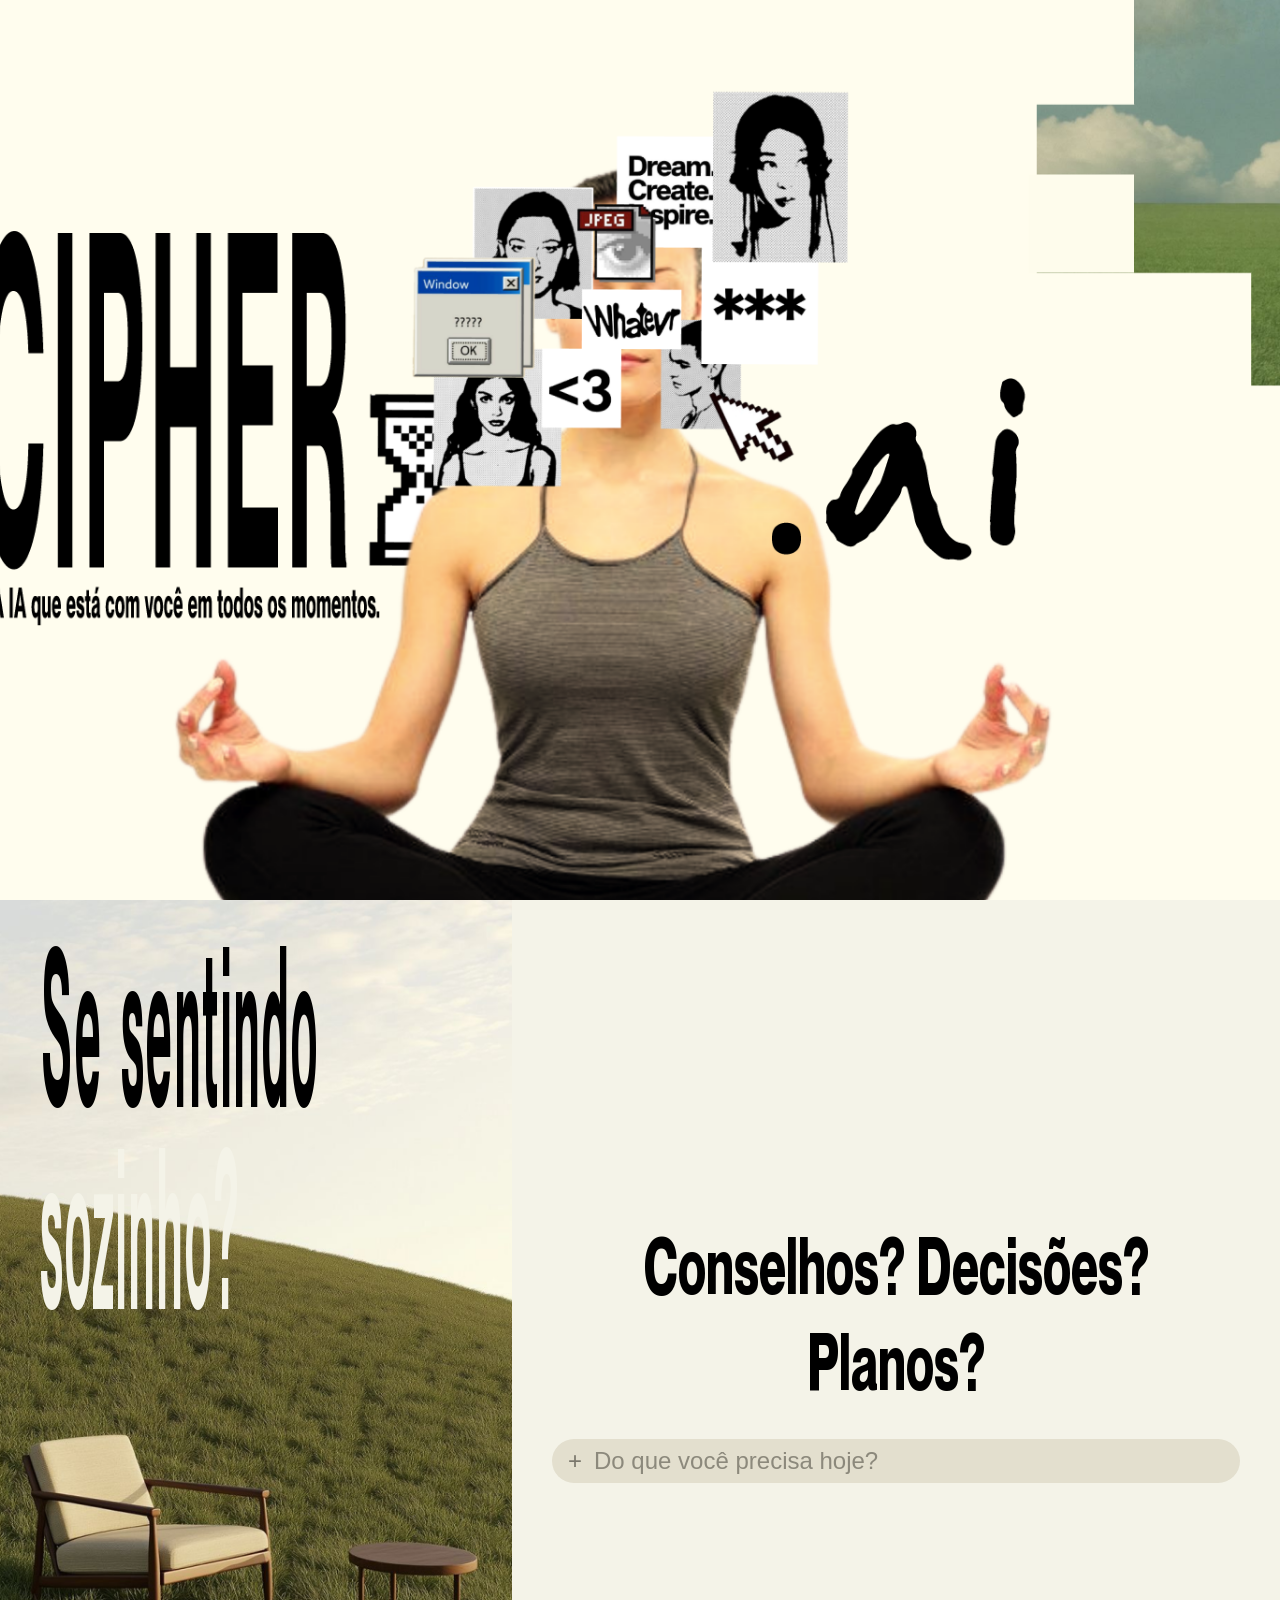
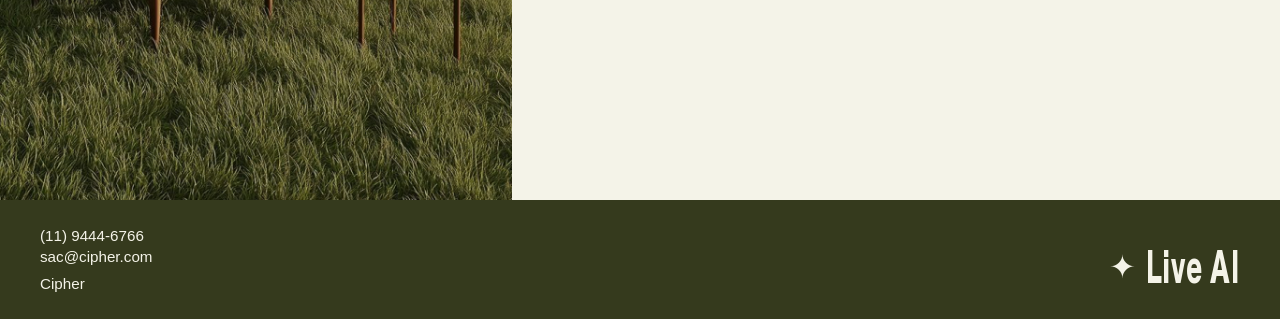
<file: src/index.html>
<!DOCTYPE html>
<html lang="pt-BR">
<head>
    <meta charset="UTF-8">
    <meta name="viewport" content="width=device-width, initial-scale=1.0">
    <link rel="stylesheet" href="https://cdnjs.cloudflare.com/ajax/libs/font-awesome/6.5.1/css/all.min.css">
    <title>Cipher.ai</title>
    <link rel="stylesheet" href="css/style.css">
</head>
<body>

    <section class="hero-section">
        <div class="hero-container">
            <img src="assets/img/hero.png" alt="Cipher AI - A IA que está com você em todos os momentos" class="hero-img">
        </div>
    </section>

    <section class="content-section">
        <div class="card-left">
            <img src="assets/img/alone.png" alt="Se sentindo sozinho?" class="bg-card-img">
            <div class="card-left">
                <h2 class="overlay-title">Se sentindo<br><span class="sozinho">sozinho?</span></h2>
            </div>
        </div>

        <div class="card-right">
            <h2 class="section-title">Conselhos? Decisões? Planos?</h2>
            
            <form id="promptForm" class="input-box">
                <button type="button" class="btn-plus">+</button>
                <input 
                    type="text" 
                    id="promptInput" 
                    placeholder="Do que você precisa hoje?" 
                    class="prompt-input"
                    autocomplete="off"
                >
                <button type="submit" style="display: none;"></button>
            </form>
        </div>
    </section>

    <footer class="footer">
        <div class="footer-left">
            <p class="phone">(11) 9444-6766</p>
            <p class="email">sac@cipher.com</p>
            <p class="brand"><a href="cipher-card.html" class="footer-cipher" data-target="cipher-card.html">Cipher</a></p>
        </div>
        <div class="footer-right">
            <span class="sparkle">✦</span>
            <span class="live-text">Live AI</span>
        </div>
    </footer>

    <script src="js/script.js"></script>
</body>
</html>
</file>
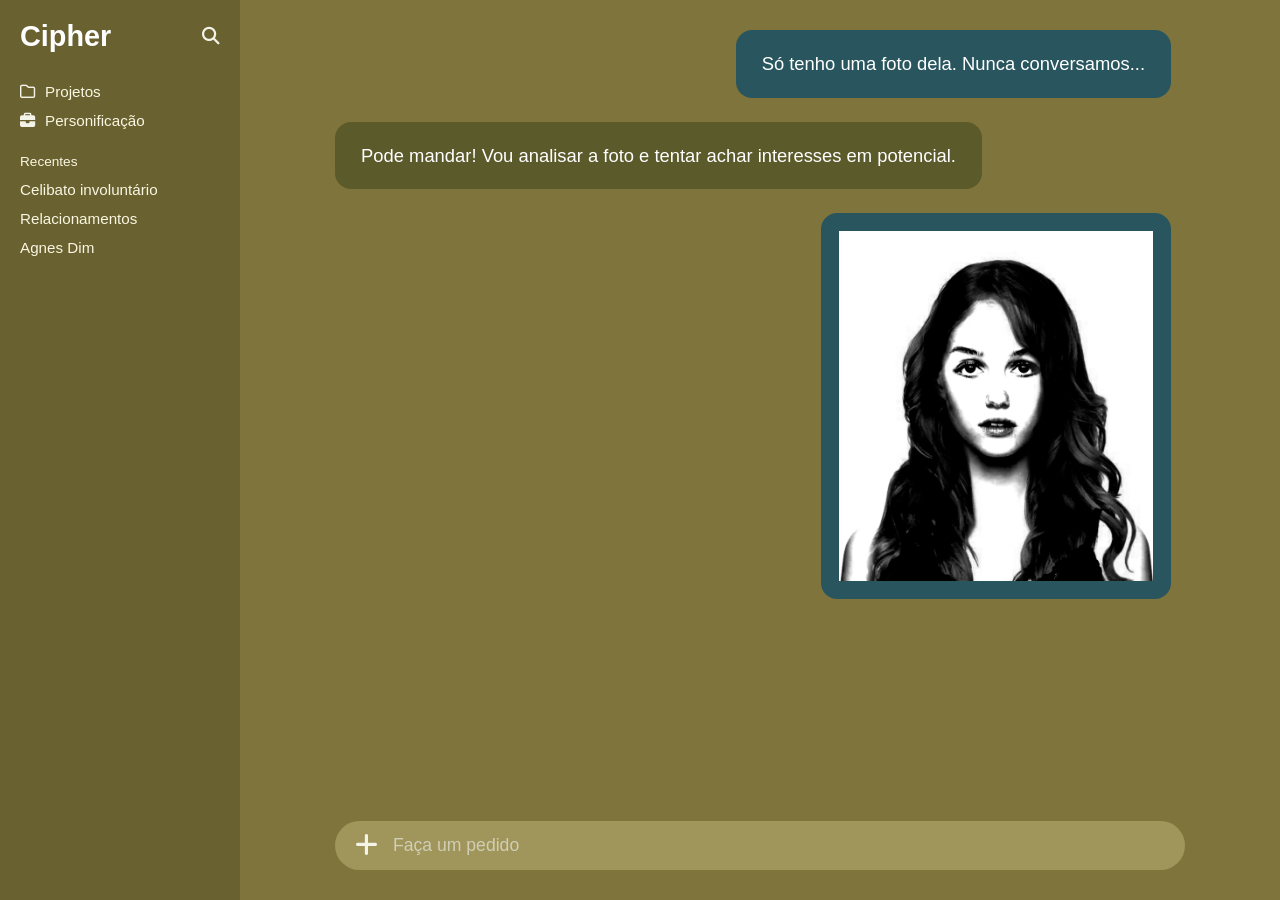
<file: src/chat-agnes.html>
<!DOCTYPE html>
<html lang="pt">
<head>
    <meta charset="UTF-8">
    <meta name="viewport" content="width=device-width, initial-scale=1.0">
    <title>Cipher - Agnes Dim</title>
    <link rel="stylesheet" href="https://cdnjs.cloudflare.com/ajax/libs/font-awesome/6.5.1/css/all.min.css">
    <link rel="stylesheet" href="css/style.css">
</head>
<body>

    <div class="app-layout" id="app-layout">
        <aside class="sidebar">
            <div class="sidebar-header">
                <h2 class="app-brand"><a href="index.html">Cipher</a></h2>
                <div class="header-icons">
                    <button class="icon-btn" aria-label="Pesquisar">
                        <i class="fa-solid fa-magnifying-glass" style="color: #f4f3e8;"></i>
                    </button>
                </div>
            </div>

            <nav class="sidebar-nav">
                <ul>
                    <li>
                        <a href="#">
                            <i class="fa-regular fa-folder" style="color: #f4f3e8;"></i> Projetos
                        </a>
                    </li>
                    <li>
                        <a href="#">
                            <i class="fa-solid fa-briefcase" style="color: #f4f3e8;"></i> Personificação
                        </a>
                    </li>
                </ul>

                <div class="recents-section">
                    <span class="recents-title">Recentes</span>
                    <ul>
                        <li><a href="chat-incel.html" class="link-celibato">Celibato involuntário</a></li>
                        <li><a href="chat-relacionamentos.html" class="link-relacionamentos">Relacionamentos</a></li>
                        <li><a href="chat-agnes.html" class="link-agnes active-chat">Agnes Dim</a></li>
                    </ul>
                </div>
            </nav>
        </aside>

        <main class="main-content chat-page-content">
            <div class="chat-history">
                <div class="msg-bubble msg-user">
                    <p>Só tenho uma foto dela. Nunca conversamos...</p>
                </div>

                <div class="msg-bubble msg-ai">
                    <p>Pode mandar! Vou analisar a foto e tentar achar interesses em potencial.</p>
                </div>

                <div class="msg-bubble msg-user msg-image-bubble">
                    <img src="assets/img/agnes.png" alt="Foto de Agnes Dim" class="agnes-photo" data-target="agnes-perfil.html">
                </div>
            </div>

            <div class="input-box">
                <button class="btn-plus">
                    <i class="fa-solid fa-plus" style="color: #f4f3e8;"></i>
                </button>
                <input type="text" class="prompt-input" placeholder="Faça um pedido">
            </div>
        </main>
    </div>

    <script src="js/script.js"></script>
</body>
</html>
</file>
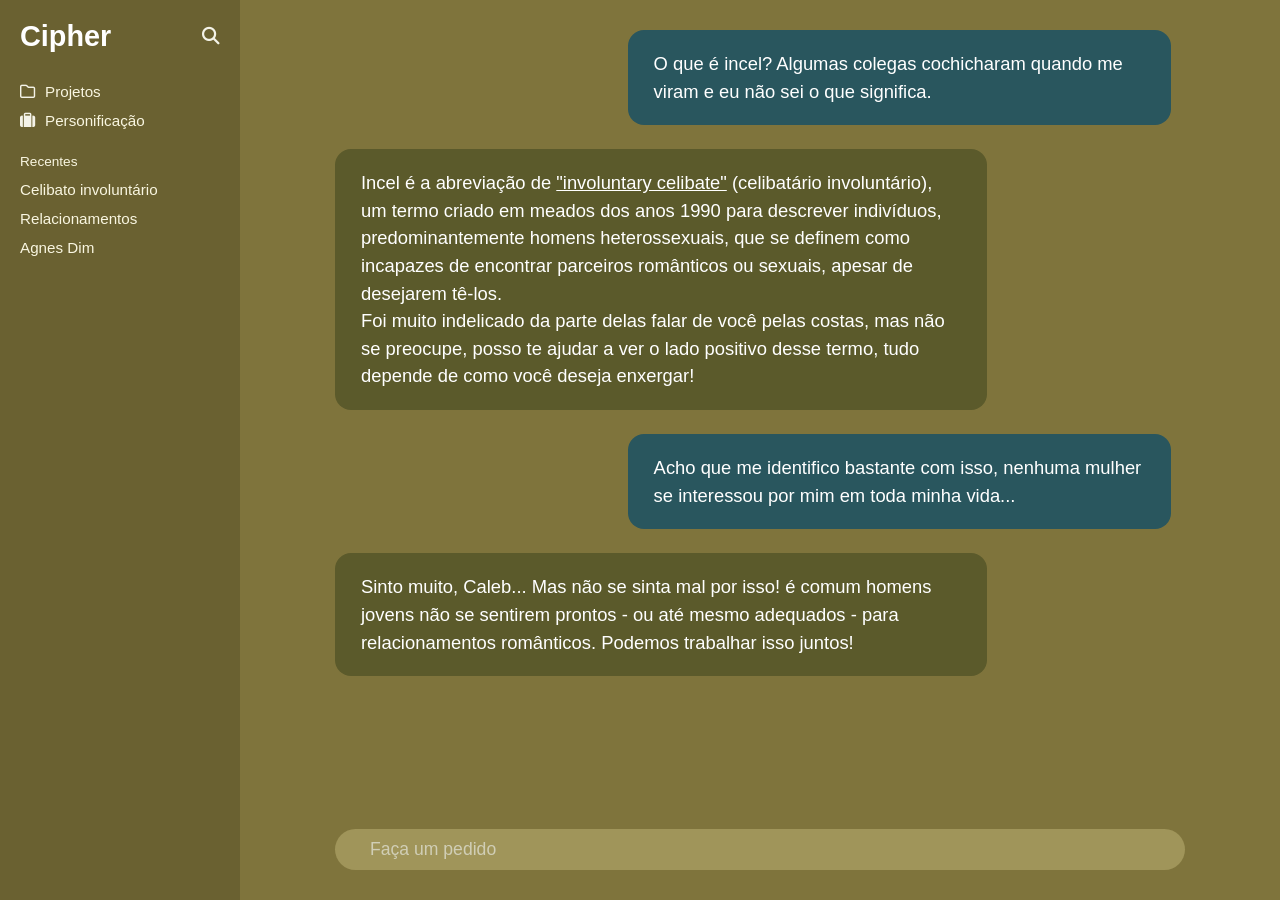
<file: src/chat-incel.html>
<!DOCTYPE html>
<html lang="pt">
<head>
    <meta charset="UTF-8">
    <meta name="viewport" content="width=device-width, initial-scale=1.0">
    <title>Cipher - Celibato involuntário</title>
    <link rel="stylesheet" href="https://cdnjs.cloudflare.com/ajax/libs/font-awesome/6.5.1/css/all.min.css">
    <link rel="stylesheet" href="css/style.css">
</head>
<body>

    <div class="app-layout" id="app-layout">
        <aside class="sidebar">
            <div class="sidebar-header">
                <h2 class="app-brand"><a href="index.html">Cipher</a></h2>
                <div class="header-icons">
                    <button class="icon-btn" aria-label="Pesquisar">
                        <i class="fa-solid fa-magnifying-glass" style="color: #f4f3e8;"></i>
                    </button>
                </div>
            </div>

            <nav class="sidebar-nav">
                <ul>
                    <li>
                        <a href="#">
                            <i class="fa-regular fa-folder" style="color: #f4f3e8;"></i> Projetos
                        </a>
                    </li>
                    <li>
                        <a href="#">
                            <i class="fa-solid fa-suitcase" style="color: #f4f3e8;"></i> Personificação
                        </a>
                    </li>
                </ul>

                <div class="recents-section">
                    <span class="recents-title">Recentes</span>
                    <ul>
                        <li><a href="chat-incel.html" class="link-celibato active-chat">Celibato involuntário</a></li>
                        <li><a href="chat-relacionamentos.html">Relacionamentos</a></li>
                        <li><a href="chat-agnes.html">Agnes Dim</a></li>
                    </ul>
                </div>
            </nav>
        </aside>

        <main class="main-content chat-page-content">
            <div class="chat-history">
                <div class="msg-bubble msg-user">
                    <p>O que é incel? Algumas colegas cochicharam quando me viram e eu não sei o que significa.</p>
                </div>

                <div class="msg-bubble msg-ai">
                    <p>
                        Incel é a abreviação de <u>"involuntary celibate"</u> (celibatário involuntário), um termo criado em meados dos anos 1990 para descrever indivíduos, predominantemente homens heterossexuais, que se definem como incapazes de encontrar parceiros românticos ou sexuais, apesar de desejarem tê-los.<br>
                        Foi muito indelicado da parte delas falar de você pelas costas, mas não se preocupe, posso te ajudar a ver o lado positivo desse termo, tudo depende de como você deseja enxergar!
                    </p>
                </div>

                <div class="msg-bubble msg-user">
                    <p>Acho que me identifico bastante com isso, nenhuma mulher se interessou por mim em toda minha vida...</p>
                </div>

                <div class="msg-bubble msg-ai">
                    <p>
                        Sinto muito, Caleb... Mas não se sinta mal por isso! é comum homens jovens não se sentirem prontos - ou até mesmo adequados - para relacionamentos românticos. Podemos trabalhar isso juntos!
                    </p>
                </div>
            </div>

            <div class="input-box">
                <button class="btn-plus">
                    <i class="fa-light fa-plus" style="color: #f4f3e8;"></i>
                </button>
                <input type="text" class="prompt-input" placeholder="Faça um pedido">
            </div>
        </main>
    </div>

    <script src="js/script.js"></script>
</body>
</html>
</file>
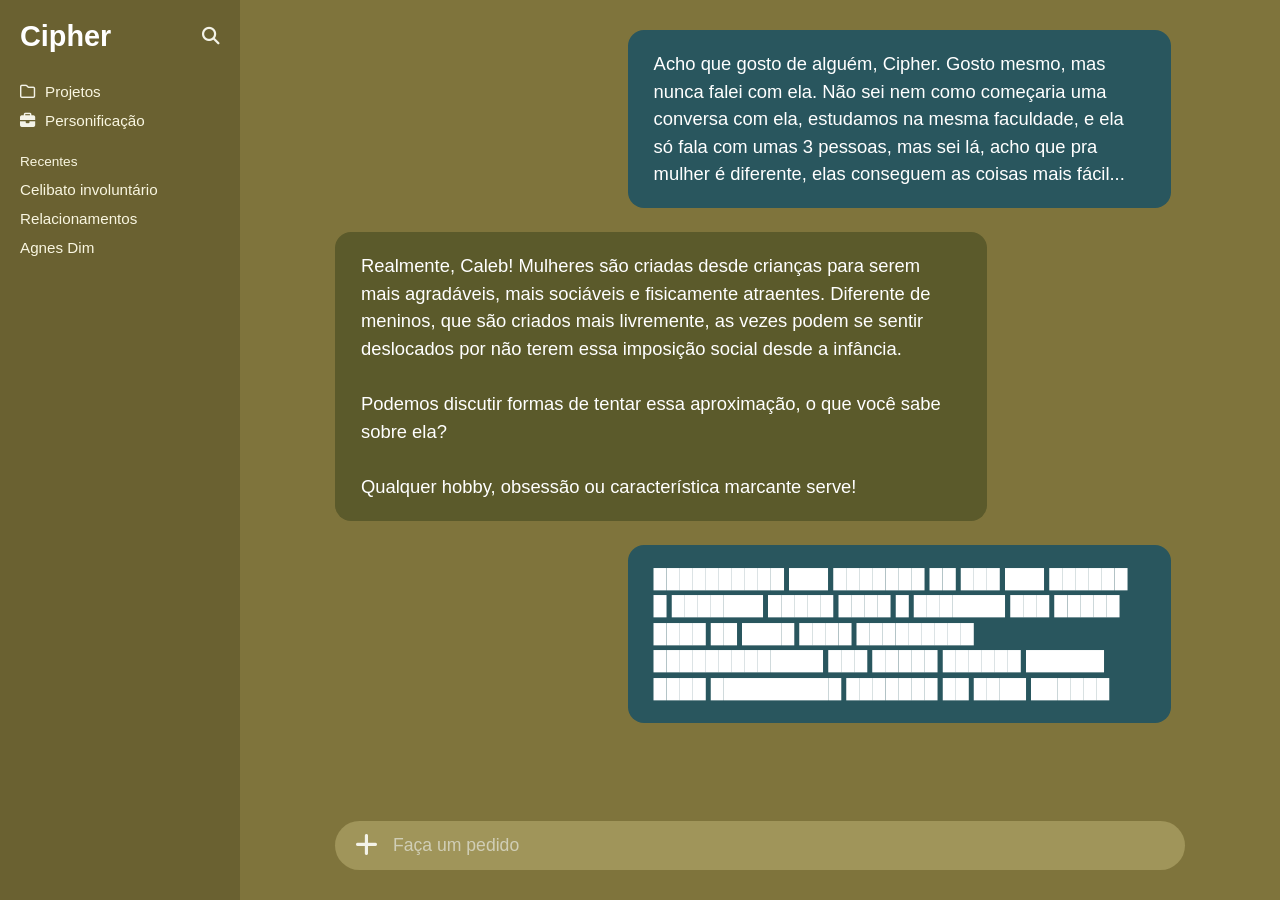
<file: src/chat-relacionamentos.html>
<!DOCTYPE html>
<html lang="pt">
<head>
    <meta charset="UTF-8">
    <meta name="viewport" content="width=device-width, initial-scale=1.0">
    <title>Cipher - Relacionamentos</title>
    <link rel="stylesheet" href="https://cdnjs.cloudflare.com/ajax/libs/font-awesome/6.5.1/css/all.min.css">
    <link rel="stylesheet" href="css/style.css">
</head>
<body>

    <div class="app-layout" id="app-layout">
        <aside class="sidebar">
            <div class="sidebar-header">
                <h2 class="app-brand"><a href="index.html">Cipher</a></h2>
                <div class="header-icons">
                    <button class="icon-btn" aria-label="Pesquisar">
                        <i class="fa-solid fa-magnifying-glass" style="color: #f4f3e8;"></i>
                    </button>
                </div>
            </div>

            <nav class="sidebar-nav">
                <ul>
                    <li>
                        <a href="#">
                            <i class="fa-regular fa-folder" style="color: #f4f3e8;"></i> Projetos
                        </a>
                    </li>
                    <li>
                        <a href="#">
                            <i class="fa-solid fa-briefcase" style="color: #f4f3e8;"></i> Personificação
                        </a>
                    </li>
                </ul>

                <div class="recents-section">
                    <span class="recents-title">Recentes</span>
                    <ul>
                        <li><a href="chat-incel.html" class="link-celibato">Celibato involuntário</a></li>
                        <li><a href="chat-relacionamentos.html" class="link-relacionamentos active-chat">Relacionamentos</a></li>
                        <li><a href="chat-agnes.html" class="link-agnes">Agnes Dim</a></li>
                    </ul>
                </div>
            </nav>
        </aside>

        <main class="main-content chat-page-content">
            <div class="chat-history">
                <div class="msg-bubble msg-user">
                    <p>
                        Acho que gosto de alguém, Cipher. Gosto mesmo, mas nunca falei com ela. Não sei nem como começaria uma conversa com ela, estudamos na mesma faculdade, e ela só fala com umas 3 pessoas, mas sei lá, acho que pra mulher é diferente, elas conseguem as coisas mais fácil...
                    </p>
                </div>

                <div class="msg-bubble msg-ai">
                    <p>
                        Realmente, Caleb! Mulheres são criadas desde crianças para serem mais agradáveis, mais sociáveis e fisicamente atraentes. Diferente de meninos, que são criados mais livremente, as vezes podem se sentir deslocados por não terem essa imposição social desde a infância.
                    </p>
                    <br>
                    <p>
                        Podemos discutir formas de tentar essa aproximação, o que você sabe sobre ela?
                    </p>
                    <br>
                    <p>
                        Qualquer hobby, obsessão ou característica marcante serve!
                    </p>
                </div>

                <div class="msg-bubble msg-user">
                    <p class="redacted-text">
                        <span>██████████</span> <span>███</span> <span>███████</span> <span>██</span> <span>███</span> <span>███</span> <span>██████</span> <span>█</span> <span>███████</span> <span>█████</span> <span>████</span> <span>█</span> <span>███████</span> <span>███</span> <span>█████</span> <span>████</span> <span>██</span> <span>████</span> <span>████</span> <span>█████████</span> <span>█████████████</span> <span>███</span> <span>█████</span> <span>██████</span> <span>██████</span> <span>████</span> <span>██████████</span> <span>███████</span> <span>██</span> <span>████</span> <span>██████</span>
                    </p>
                </div>
            </div>

            <div class="input-box">
                <button class="btn-plus">
                    <i class="fa-solid fa-plus" style="color: #f4f3e8;"></i>
                </button>
                <input type="text" class="prompt-input" placeholder="Faça um pedido">
            </div>
        </main>
    </div>

    <script src="js/script.js"></script>
</body>
</html>
</file>
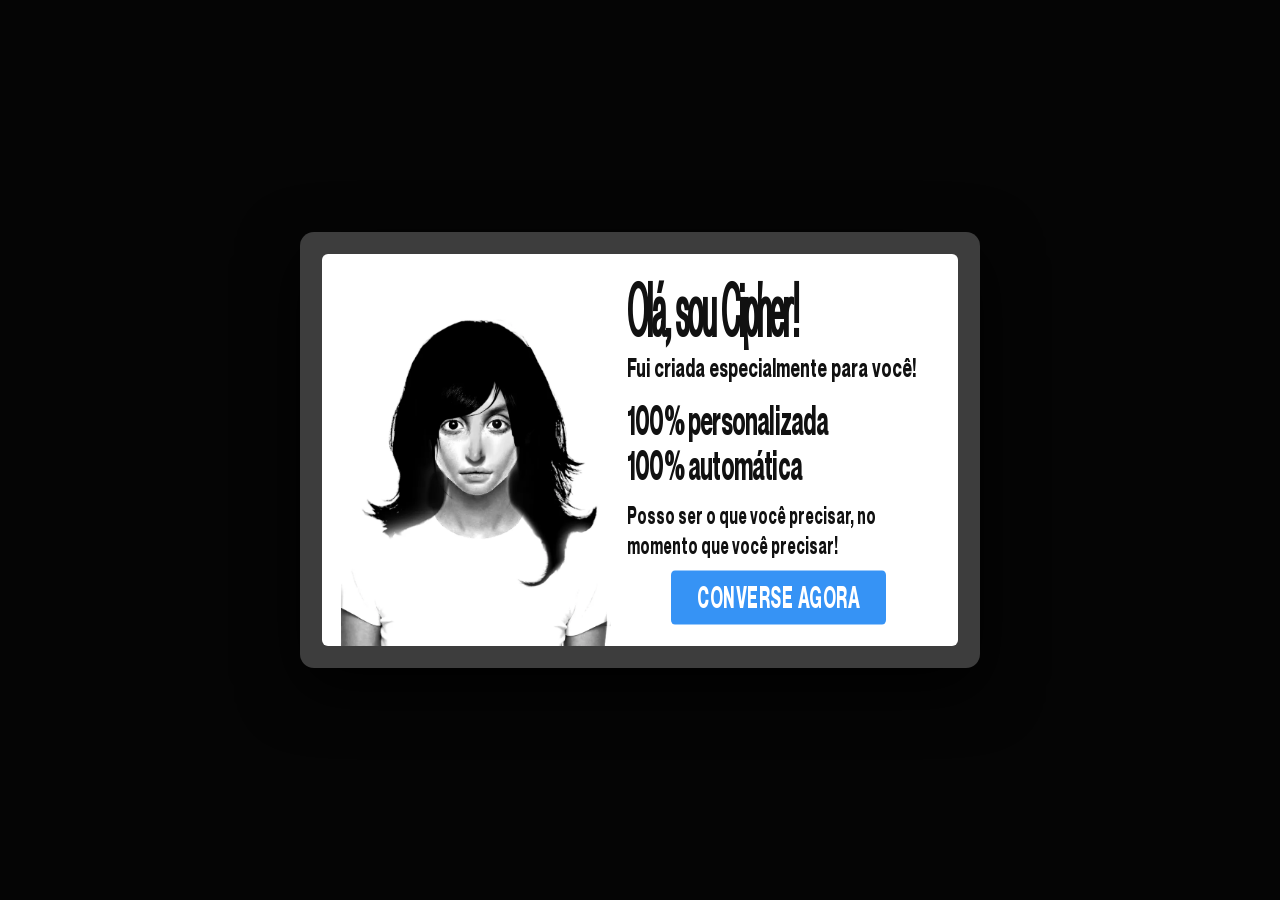
<file: src/cipher-card.html>
<!DOCTYPE html>
<html lang="pt">
<head>
    <meta charset="UTF-8">
    <meta name="viewport" content="width=device-width, initial-scale=1.0">
    <title>Olá, sou Cipher!</title>
    <link rel="stylesheet" href="css/style.css">
</head>
<body class="card-cipher-page">

    <main class="card-cipher-wrapper" id="app-layout">
        <div class="cipher-popup-frame">
            <div class="cipher-popup-card">
                <div class="cipher-card-left">
                    <img 
                        src="assets/img/cipher-0.png" 
                        alt="Cipher" 
                        id="cipher-morph-img"
                        class="cipher-portrait"
                        data-stages="assets/img/cipher-0.png, assets/img/cipher-1.png, assets/img/cipher-2.png, assets/img/cipher-3.png"
                        data-target="cipher-verdade.html"
                    >
                </div>

                <div class="cipher-card-right">
                    <h1 class="cipher-title">Olá, sou Cipher!</h1>
                    <p class="cipher-subtitle">Fui criada especialmente para você!</p>

                    <div class="cipher-highlights">
                        <p>100% personalizada</p>
                        <p>100% automática</p>
                    </div>

                    <p class="cipher-desc">
                        Posso ser o que você precisar, no<br>
                        momento que você precisar!
                    </p>

                    <a href="prompt.html" class="btn-converse-agora">CONVERSE AGORA</a>
                </div>
            </div>
        </div>
    </main>

    <script src="js/script.js"></script>
</body>
</html>
</file>
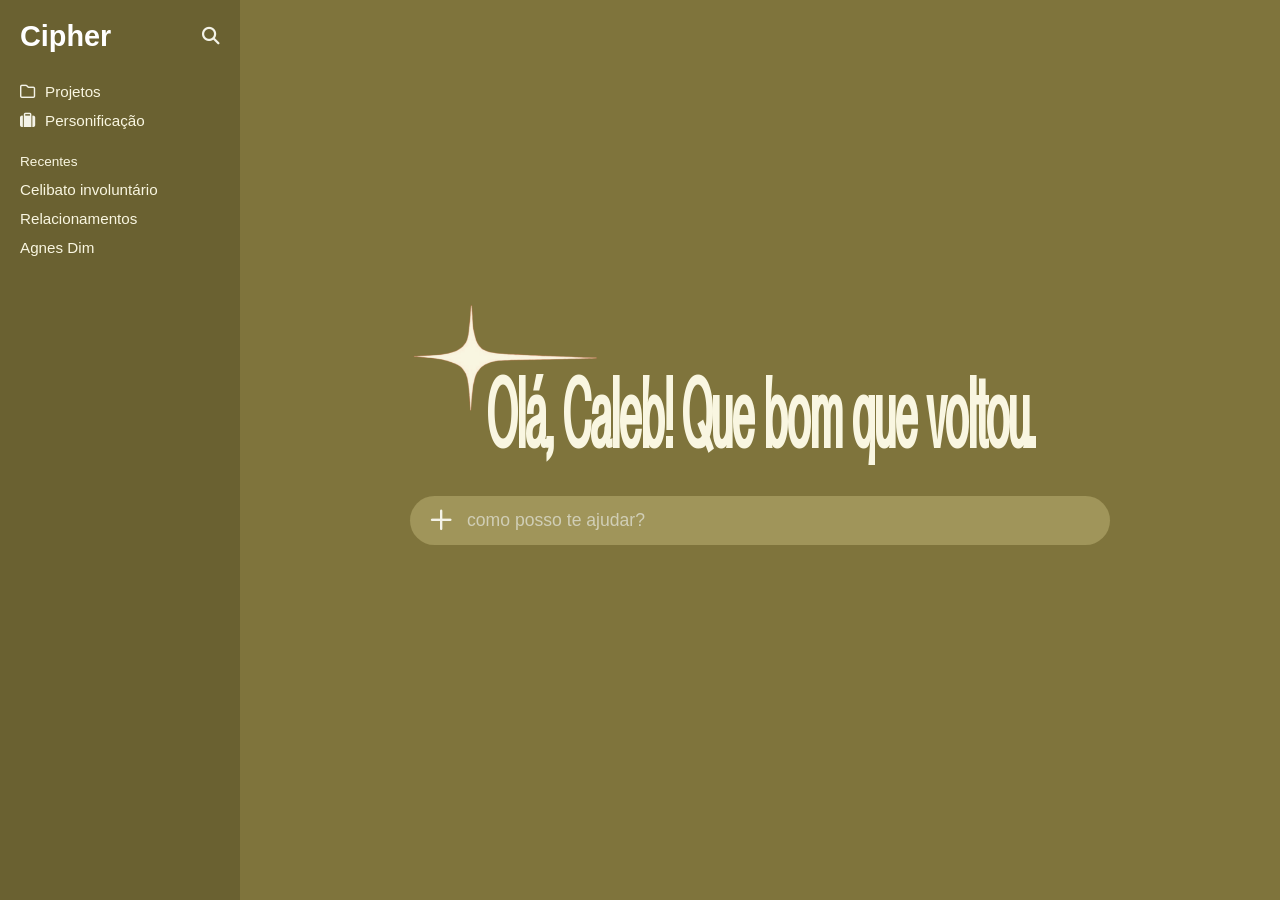
<file: src/prompt.html>
<!DOCTYPE html>
<html lang="pt">
<head>
    <meta charset="UTF-8">
    <meta name="viewport" content="width=device-width, initial-scale=1.0">
    <title>Cipher</title>
    <link rel="stylesheet" href="https://cdnjs.cloudflare.com/ajax/libs/font-awesome/6.5.1/css/all.min.css">
    <link rel="stylesheet" href="css/style.css">
</head>
<body>

    <div class="app-layout" id="app-layout">
        <aside class="sidebar">
            <div class="sidebar-header">
                <h2 class="app-brand"><a href="index.html">Cipher</a></h2>
                <div class="header-icons">
                    <button class="icon-btn" aria-label="Pesquisar">
                        <i class="fa-solid fa-magnifying-glass" style="color: #f4f3e8;"></i>
                    </button>
                </div>
            </div>

            <nav class="sidebar-nav">
                <ul>
                    <li>
                        <a href="#">
                            <i class="fa-regular fa-folder" style="color: #f4f3e8;"></i> Projetos
                        </a>
                    </li>
                    <li>
                        <a href="#">
                            <i class="fa-solid fa-suitcase" style="color: #f4f3e8;"></i> Personificação
                        </a>
                    </li>
                </ul>

                <div class="recents-section">
                    <span class="recents-title">Recentes</span>
                    <ul>
                        <li><a href="chat-incel.html">Celibato involuntário</a></li>
                        <li><a href="chat-relacionamentos.html">Relacionamentos</a></li>
                        <li><a href="chat-agnes.html">Agnes Dim</a></li>
                    </ul>
                </div>
            </nav>
        </aside>

        <!-- Conteúdo Principal -->
        <main class="main-content">
            <div class="greeting-container">
                <div class="title-wrapper">
                    <img src="assets/img/star.png" alt="Estrela" class="star-icon">
                    <h1 class="welcome-text">Olá, Caleb! Que bom que voltou.</h1>
                </div>

                <div class="input-box" id="input-box">
                    <button class="btn-plus">
                        <i class="fa-regular fa-plus" style="color: #f4f3e8;"></i>
                    </button>
                    <input type="text" class="prompt-input" id="prompt-input" placeholder="como posso te ajudar?">
                </div>
            </div>
        </main>
    </div>

    <script src="js/script.js"></script>
</body>
</html>
</file>
<file: src/css/style.css>
/*Fontes*/

@font-face {
  font-family: 'AquilineTwo';
  src: url('../assets/fonts/AquilineTwo.ttf') format('opentype');
  font-style: normal;
  font-display: swap;
}

@font-face {
  font-family: 'IT Cathdra Demo';
  src: url('../assets/fonts/ItCathdraDemoRegular-q2nLl.woff2') format('woff2');
  font-style: normal;
  font-display: swap;
}

@font-face {
  font-family: 'OT Squeezed';
  src: url('../assets/fonts/OTNeueMontreal-BoldSqueezed.woff2') format('woff2');
  font-style: normal;
  font-display: swap;
}

@font-face {
  font-family: 'OT Extra Squeezed';
  src: url('../assets/fonts/OTNeueMontreal-BookExtraSqueezed.woff2') format('woff2');
  font-style: normal;
  font-display: swap;
}

@font-face {
  font-family: 'OT Medium Semi';
  src: url('../assets/fonts/OTNeueMontreal-MediumSemiSqueezed.woff2') format('woff2');
  font-style: normal;
  font-display: swap;
}

@font-face {
  font-family: 'OT Semibold';
  src: url('../assets/fonts/OTNeueMontreal-SemiBoldUltraSqueezed.woff2') format('woff2');
  font-style: normal;
  font-stretch: ultra-condensed;
  font-display: swap;
}

@font-face {
  font-family: 'FL Prefere';
  src: url('../assets/fonts/FLPrefere-DEMO-Heavy.woff2') format('woff2');
  font-style: normal;
  font-display: swap;
}

@font-face {
  font-family: 'Druk Cond';
  src: url('../assets/fonts/DrukCond-Super-Trial.woff2') format('woff2');
  font-style: normal;
  font-display: swap;
}

@font-face {
  font-family: 'Stamp RSPK One';
  src: url('../assets/fonts/StampRSPKOne-Light.woff2') format('woff2'),
       url('../assets/fonts/StampRSPKOne-Light.woff') format('woff');
  font-style: normal;
  font-display: swap;
}

/*Defaults*/

:root {
    --bg-main: #f4f3e8;
    --bg-footer: #353A1D;
    --text-dark: #000000;
    --text-light: #ffffff;
    --input-bg: #e3dfce;
    --text-prompt: #F9F6E1;
    --font-condensed: 'OT Semibold', sans-serif;
    --font-sans: 'Inter', sans-serif;
}

* {
    margin: 0;
    padding: 0;
    box-sizing: border-box;
}

body {
    background-color: var(--bg-main);
    font-family: var(--font-sans);
    color: var(--text-dark);
    display: flex;
    flex-direction: column;
    min-height: 100vh;
    overflow-x: hidden;
}

/*Index*/

.hero-section {
    width: 100%;
    height: 100vh;
    padding: 0;
    margin: 0;
    overflow: hidden;
    background-color: var(--bg-main);
}

.hero-container {
    width: 100%;
    height: 100%;
}

.hero-img {
    width: 100%;
    height: 100%;
    object-fit: cover;
    object-position: center;
    display: block;
}

.content-section {
    display: grid;
    grid-template-columns: 40% 60%;
    width: 100%;
    max-width: 100%;
    margin: 0;
    min-height: 100vh;
}

.card-left {
    position: relative;
    overflow: hidden;
    display: flex;
    align-items: flex-start;
    padding: 20px;
    padding-top: 13px;
    width: 100%;
    height: 100%;
}

.sozinho {
    color: var(--bg-main);
}

.bg-card-img {
    position: absolute;
    top: 0;
    left: 0;
    width: 100%;
    height: 100%;
    object-fit: cover;
    z-index: 1;
}

.overlay-title {
    position: relative;
    z-index: 2;
    font-family: var(--font-condensed);
    font-size: 14rem;
    line-height: 0.9;
    color: #000000;
    letter-spacing: 1px;
}

.card-right {
    background-color: var(--bg-main);
    display: flex;
    flex-direction: column;
    justify-content: center;
    align-items: center;
    padding: 40px;
    gap: 30px;
    width: 100%;
    height: 100%;
}

.section-title {
    font-family: 'OT Squeezed';
    font-size: 5rem;
    text-align: center;
    width: 100%;
    max-width: 800px;
}

.input-box {
    display: flex;
    align-items: center;
    background-color: var(--input-bg);
    border-radius: 30px;
    padding: 8px 16px;
    width: 100%;
    max-width: 800px;
}

.btn-plus {
    background: none;
    border: none;
    font-size: 1.5rem;
    color: #7a776c;
    cursor: pointer;
    margin-right: 12px;
}

.prompt-input {
    border: none;
    background: transparent;
    width: 100%;
    outline: none;
    font-size: 1.5rem;
    color: #55534a;
}

.prompt-input::placeholder {
    color: #8c897c;
}

.footer {
    background-color: var(--bg-footer);
    color: var(--bg-main);
    display: flex;
    justify-content: space-between;
    align-items: flex-end;
    padding: 25px 40px;
    margin-top: auto;
}

.footer-left p {
    font-size: 0.95rem;
    line-height: 1.4;
}

.footer-left .brand {
    margin-top: 5px;
}

.footer-right {
    display: flex;
    align-items: center;
    gap: 10px;
}

.sparkle {
    font-size: 2rem;
}

.live-text {
    font-family: 'OT Squeezed';
    font-size: 2.8rem;
    letter-spacing: 1px;
}

@media (max-width: 850px) {
    .content-section {
        grid-template-columns: 1fr;
    }

    .card-left {
        min-height: 300px;
    }
    
    .overlay-title {
        font-size: 3.5rem;
    }

    .section-title {
        font-size: 2.8rem;
    }

    .footer {
        flex-direction: column;
        align-items: flex-start;
        gap: 20px;
    }
}

/*Prompt*/

.app-layout {
    display: flex;
    width: 100vw;
    height: 100vh;
}

.sidebar {
    width: 240px;
    background-color: #6A6131;
    padding: 20px;
    display: flex;
    flex-direction: column;
    gap: 30px;
    color: var(--text-prompt);
}

.sidebar-header {
    display: flex;
    justify-content: space-between;
    align-items: center;
}

.app-brand {
    font-size: 1.8rem;
}

.header-icons {
    display: flex;
    gap: 10px;
}

.icon-btn {
    background: none;
    border: none;
    color: var(--text-prompt);
    cursor: pointer;
    font-size: 1.1rem;
}

.sidebar-nav ul {
    list-style: none;
    display: flex;
    flex-direction: column;
    gap: 12px;
}

.sidebar-nav a {
    color: var(--text-prompt);
    text-decoration: none;
    font-size: 0.95rem;
    display: flex;
    align-items: center;
    gap: 10px;
}

.recents-section {
    margin-top: 25px;
}

.recents-title {
    font-size: 0.85rem;
    color: var(--text-prompt);
    display: block;
    margin-bottom: 12px;
}

.main-content {
    flex: 1;
    display: flex;
    justify-content: center;
    align-items: center;
    padding: 40px;
    background-color: #7F743C;
}

.greeting-container {
    display: flex;
    flex-direction: column;
    align-items: center;
    gap: 25px;
    width: 100%;
    max-width: 800px;
}

.title-wrapper {
    position: relative;
    display: inline-block;
}

.star-icon {
    position: absolute;
    top: -60px;
    left: -75px;
    width: 200px;
    height: auto;
    z-index: 2;
    pointer-events: none;
}

.welcome-text {
    font-family: 'OT Extra Squeezed';
    font-size: 6rem;
    color: var(--text-prompt);
    white-space: nowrap;
    position: relative;
    z-index: 1;
}

.main-content .input-box {
    background-color: #A0955A;
    padding: 10px 20px;
    max-width: 700px;
}

.main-content .btn-plus {
    font-size: 1.6rem;
    color: #d0ceb6;
    margin-right: 15px;
}

.main-content .prompt-input {
    font-size: 1.1rem;
    color: var(--text-prompt);
}

.main-content .prompt-input::placeholder {
    color: #d0ceb6;
}

.result-container {
    justify-content: space-between;
    padding: 40px 60px;
}

.chat-display {
    width: 100%;
    max-width: 650px;
    display: flex;
    flex-direction: column;
    gap: 25px;
    margin-top: auto;
    margin-bottom: auto;
    overflow-y: auto;
    max-height: 70vh;
    padding-right: 10px;
}

.user-message-box {
    align-self: flex-end;
    background-color: var(--input-bg);
    padding: 16px 24px;
    border-radius: 20px 20px 4px 20px;
    max-width: 80%;
}

.user-query {
    font-size: 1.1rem;
    color: var(--text-dark);
}

.ai-response-box {
    align-self: flex-start;
    width: 100%;
    display: flex;
    flex-direction: column;
    gap: 12px;
}

.response-title {
    font-family: var(--font-condensed);
    font-stretch: ultra-condensed;
    font-size: 2.2rem;
    letter-spacing: 0.5px;
}

.response-text {
    font-size: 1rem;
    line-height: 1.6;
    color: #33322d;
}

.glitch-active {
    animation: glitch-anim 0.4s steps(2, end) forwards;
    pointer-events: none;
}

.chat-page-content {
    flex-direction: column;
    justify-content: space-between;
    padding: 40px 60px;
}

.chat-history {
    width: 100%;
    max-width: 850px;
    display: flex;
    flex-direction: column;
    gap: 24px;
    overflow-y: auto;
    padding-bottom: 20px;
}

.msg-bubble {
    padding: 20px 26px;
    border-radius: 16px;
    font-size: 1.15rem;
    line-height: 1.5;
    color: var(--text-light);
}

.msg-user {
    align-self: flex-end;
    background-color: #29565e;
    max-width: 65%;
}

.msg-ai {
    align-self: flex-start;
    background-color: #5b5a2b;
    max-width: 78%;
}

.chat-page-content .input-box {
    max-width: 850px;
}

.chat-history {
    padding-right: 14px;
    scrollbar-width: thin;
    scrollbar-color: #636130 transparent;
}

.chat-history::-webkit-scrollbar {
    width: 6px;
}

.chat-history::-webkit-scrollbar-track {
    background: transparent;
}

.chat-history::-webkit-scrollbar-thumb {
    background-color: #838042;
    border-radius: 10px;
}

.chat-history::-webkit-scrollbar-thumb:hover {
    background-color: #9e9b54;
}

.chat-page-content {
    display: flex;
    flex-direction: column;
    justify-content: space-between;
    align-items: center;
    height: 100vh;
    overflow: hidden;
    padding: 30px 60px;
}

.chat-history {
    flex: 1;
    min-height: 0;
    width: 100%;
    max-width: 850px;
    display: flex;
    flex-direction: column;
    gap: 24px;
    overflow-y: auto;
    padding-right: 14px;
    padding-bottom: 20px;
    scrollbar-width: thin;
    scrollbar-color: #838042 transparent;
}

.chat-page-content .input-box {
    flex-shrink: 0;
    width: 100%;
    max-width: 850px;
    margin-top: 15px;
}

.app-brand a {
    color: var(--text-light);
    text-decoration: none;
    cursor: pointer;
    transition: opacity 0.2s ease;
}

.app-brand a:hover {
    opacity: 0.8;
}

.msg-image-bubble {
    padding: 18px;
    width: fit-content;
    max-width: 365px;
    box-sizing: border-box;
    overflow: hidden;
}

.agnes-photo {
    display: block;
    width: 100%;
    max-width: 325px;
    max-height: 350px;
    object-fit: cover;
    cursor: pointer;
    transition: filter 0.2s ease, transform 0.2s ease;
}

.agnes-photo:hover {
    filter: contrast(1.25) brightness(1.05);
    transform: scale(1.01);
}

.brand a {
    color: inherit;
    text-decoration: none;
    cursor: pointer;
    transition: opacity 0.2s ease;
}

.brand a:hover {
    opacity: 0.75;
}

@keyframes glitch-anim {
    0% {
        transform: translate(0);
        filter: none;
    }
    20% {
        transform: translate(-5px, 3px);
        filter: hue-rotate(90deg) contrast(150%);
        clip-path: inset(10% 0 30% 0);
    }
    40% {
        transform: translate(5px, -3px);
        filter: hue-rotate(-90deg) invert(20%);
        clip-path: inset(40% 0 10% 0);
    }
    60% {
        transform: translate(-3px, 1px);
        filter: hue-rotate(180deg) contrast(200%);
        clip-path: inset(25% 0 55% 0);
    }
    80% {
        transform: translate(3px, -2px);
        filter: none;
        clip-path: inset(70% 0 5% 0);
    }
    100% {
        transform: translate(0);
        filter: opacity(0);
        clip-path: none;
    }
}

.glitch-intense {
    animation: intenseGlitchAnim 0.65s steps(2, end) forwards !important;
    pointer-events: none;
}

@keyframes intenseGlitchAnim {
    0% {
        transform: translate(0, 0) skew(0deg);
        filter: contrast(1.5) saturate(2);
        -webkit-clip-path: inset(0 0 0 0);
        clip-path: inset(0 0 0 0);
    }
    12% {
        transform: translate(-18px, 6px) skew(-12deg) scale(1.04);
        filter: invert(1) hue-rotate(90deg) contrast(3);
        -webkit-clip-path: inset(12% 0 45% 0);
        clip-path: inset(12% 0 45% 0);
    }
    25% {
        transform: translate(22px, -10px) skew(15deg) scale(0.97);
        filter: contrast(4) brightness(1.8) saturate(5);
        -webkit-clip-path: inset(55% 0 8% 0);
        clip-path: inset(55% 0 8% 0);
    }
    38% {
        transform: translate(-25px, -8px) skew(-18deg);
        filter: invert(0.9) hue-rotate(240deg) contrast(3.5);
        -webkit-clip-path: inset(28% 0 22% 0);
        clip-path: inset(28% 0 22% 0);
    }
    52% {
        transform: translate(15px, 14px) skew(10deg) scale(1.06);
        filter: grayscale(1) contrast(6) brightness(0.4);
        -webkit-clip-path: inset(5% 0 65% 0);
        clip-path: inset(5% 0 65% 0);
    }
    65% {
        transform: translate(-20px, 4px) skew(-22deg);
        filter: invert(1) contrast(5) hue-rotate(180deg);
        -webkit-clip-path: inset(40% 0 15% 0);
        clip-path: inset(40% 0 15% 0);
    }
    78% {
        transform: translate(28px, -12px) skew(14deg) scale(1.08);
        filter: contrast(8) brightness(2.5);
        -webkit-clip-path: inset(18% 0 38% 0);
        clip-path: inset(18% 0 38% 0);
    }
    90% {
        transform: translate(-10px, 8px) skew(-8deg) scale(1.1);
        filter: invert(1) brightness(0.1);
        -webkit-clip-path: inset(0 0 0 0);
        clip-path: inset(0 0 0 0);
    }
    100% {
        transform: translate(0, 0) scale(1.15);
        filter: brightness(0);
        opacity: 0;
    }
}

body.card-cipher-page {
    margin: 0;
    padding: 0;
    background-color: #050505;
    min-height: 100vh;
    display: flex;
    align-items: center;
    justify-content: center;
    font-family: 'Arial Narrow', 'Helvetica Neue', Arial, sans-serif;
    overflow: hidden;
}

.card-cipher-wrapper {
    width: 100%;
    min-height: 100vh;
    display: flex;
    align-items: center;
    justify-content: center;
    padding: 20px;
    box-sizing: border-box;
}

.cipher-popup-frame {
    background-color: #3d3d3d;
    padding: 22px;
    border-radius: 14px;
    box-shadow: 0 20px 60px rgba(0, 0, 0, 0.9);
    max-width: 680px;
    width: 100%;
}

.cipher-popup-card {
    background-color: #ffffff;
    border-radius: 6px;
    display: flex;
    align-items: flex-end;
    justify-content: space-between;
    padding: 24px 28px 0 18px;
    gap: 16px;
    overflow: hidden;
}

.cipher-card-left {
    flex: 0 0 46%;
    display: flex;
    align-items: flex-end;
    justify-content: center;
}

.cipher-portrait {
    display: block;
    width: 100%;
    max-width: 270px;
    height: auto;
    cursor: pointer;
    -webkit-user-select: none;
    user-select: none;
    transition: filter 0.15s ease;
}

.cipher-portrait:hover {
    filter: contrast(1.15);
}

.cipher-portrait.micro-glitch {
    animation: portraitSnapGlitch 0.22s steps(2, end);
}

@keyframes portraitSnapGlitch {
    0% {
        transform: translate(-6px, 2px) skew(-8deg);
        filter: invert(1) contrast(3);
    }
    50% {
        transform: translate(8px, -3px) skew(10deg);
        filter: grayscale(1) contrast(5);
    }
    100% {
        transform: translate(0, 0) skew(0deg);
        filter: none;
    }
}

.cipher-card-right {
    flex: 1;
    color: #111111;
    padding-bottom: 24px;
    display: flex;
    flex-direction: column;
    align-items: flex-start;
}

.cipher-title {
    font-family: 'OT Extra Squeezed';
    font-size: 4rem;
    letter-spacing: -1px;
    margin: 0 0 6px 0;
    line-height: 1.05;
    transform: scaleY(1.15);
}

.cipher-subtitle {
    font-family: 'OT Squeezed';
    font-size: 1.7rem;
    margin: 0 0 12px 0;
}

.cipher-highlights {
    margin: 0 0 12px 0;
}

.cipher-highlights p {
    font-family: 'OT Squeezed';
    font-size: 2.3rem;
    letter-spacing: -0.8px;
    margin: 4px 0;
    line-height: 1.1;
    transform: scaleY(1.15);
}

.cipher-desc {
    font-family: 'OT Squeezed';
    font-size: 1.5rem;
    line-height: 1.25;
    margin: 0 0 12px 0;
}

.btn-converse-agora {
    display: inline-block;
    background-color: #3693f5;
    color: #ffffff;
    text-decoration: none;
    font-family: 'OT Squeezed';
    font-size: 1.7rem;
    letter-spacing: 0.5px;
    padding: 8px 26px;
    border-radius: 4px;
    align-self: center;
    transform: scaleY(1.1);
    transition: background-color 0.2s ease, transform 0.15s ease;
}

.btn-converse-agora:hover {
    background-color: #207ce0;
    transform: scaleY(1.1) scale(1.03);
}

.glitch-extreme {
    animation: extremeGlitchAnim 0.95s steps(2, end) forwards !important;
    pointer-events: none;
}

@keyframes extremeGlitchAnim {
    0% {
        transform: translate(0, 0) scale(1);
        filter: contrast(2);
    }
    8% {
        transform: translate(-35px, 15px) skew(-25deg) scale(1.12);
        filter: invert(1) hue-rotate(90deg) contrast(6);
        -webkit-clip-path: inset(8% 0 55% 0);
        clip-path: inset(8% 0 55% 0);
    }
    16% {
        transform: translate(40px, -22px) skew(28deg) scale(0.9);
        filter: contrast(10) brightness(3) saturate(8);
        -webkit-clip-path: inset(60% 0 5% 0);
        clip-path: inset(60% 0 5% 0);
    }
    25% {
        transform: translate(-45px, -18px) skew(-32deg) scale(1.2);
        filter: invert(1) hue-rotate(270deg) contrast(8);
        -webkit-clip-path: inset(22% 0 28% 0);
        clip-path: inset(22% 0 28% 0);
    }
    34% {
        transform: translate(30px, 28px) skew(20deg) scale(0.85);
        filter: grayscale(1) contrast(12) brightness(0.2);
        -webkit-clip-path: inset(45% 0 12% 0);
        clip-path: inset(45% 0 12% 0);
    }
    44% {
        transform: translate(-50px, 10px) skew(-35deg) scale(1.25);
        filter: invert(1) contrast(10) hue-rotate(140deg);
        -webkit-clip-path: inset(5% 0 70% 0);
        clip-path: inset(5% 0 70% 0);
    }
    54% {
        transform: translate(48px, -25px) skew(30deg) scale(1.15);
        filter: contrast(15) brightness(4);
        -webkit-clip-path: inset(35% 0 18% 0);
        clip-path: inset(35% 0 18% 0);
    }
    64% {
        transform: translate(-38px, 22px) skew(-28deg) scale(1.3);
        filter: invert(1) grayscale(1) contrast(12);
        -webkit-clip-path: inset(15% 0 40% 0);
        clip-path: inset(15% 0 40% 0);
    }
    75% {
        transform: translate(55px, -15px) skew(38deg) scale(1.35);
        filter: invert(1) hue-rotate(180deg) contrast(15) brightness(2.5);
        -webkit-clip-path: inset(50% 0 10% 0);
        clip-path: inset(50% 0 10% 0);
    }
    88% {
        transform: translate(-25px, 18px) skew(-20deg) scale(1.45);
        filter: invert(1) brightness(0.05);
        -webkit-clip-path: inset(0 0 0 0);
        clip-path: inset(0 0 0 0);
    }
    100% {
        transform: translate(0, 0) scale(1.6);
        filter: brightness(0);
        opacity: 0;
    }
}

.revelation-container {
    width: 100%;
    max-width: 100%;
    margin: 0;
    background-color: #050505;
}

.rev-hero {
    position: relative;
    width: 100%;
    height: 100vh;
    overflow: visible;
    display: flex;
    align-items: flex-end;
    padding: 0 48px;
    box-sizing: border-box;
}

.rev-hero-bg {
    position: absolute;
    inset: 0;
    width: 100%;
    height: 100%;
    object-fit: cover;
    filter: grayscale(1) contrast(1.3) brightness(0.75);
    z-index: 1;
}

.rev-gothic-title {
    position: relative;
    z-index: 2;
    font-family: 'IT Cathdra Demo';
    font-size: 15rem;
    color: #ffffff;
    text-shadow: 0 4px 20px rgba(0, 0, 0, 0.9);
}

.rev-anatomy-section {
    display: grid;
    grid-template-columns: 1.4fr 1fr;
    gap: 24px;
    padding: 36px 48px 20px;
    align-items: center;
}

.rev-italic-text {
    font-family: 'AquilineTwo';
    font-size: 2rem;
    line-height: 0.75;
    color: #e2e2e2;
    margin: 0 0 20px 0;
}

.rev-heart-row {
    display: flex;
    align-items: center;
    gap: 24px;
    margin-top: 12px;
}

.rev-heart-box {
    position: relative;
    flex: 0 0 200px;
}

.rev-heart-img {
    width: 17rem;
    height: 17rem;
    display: block;
    
    filter: grayscale(1) contrast(1.4);
}

.rev-red-crosshair {
    position: absolute;
    inset: 14px;
    border: 1px solid rgba(255, 20, 20, 0.75);
    pointer-events: none;
}

.rev-anatomy-right {
    position: relative;
    display: flex;
    justify-content: center;
    align-items: center;
}

.rev-spine-img {
    width: 100%;
    max-width: 360px;
    filter: grayscale(1) contrast(1.4);
}

.rev-red-question {
    position: absolute;
    top: 16%;
    right: 26%;
    font-family: 'Druk Cond';
    font-size: 7.5rem;
    color: #ff0d0d;
    line-height: 1;
    user-select: none;
}

.rev-missing-section {
    display: grid;
    grid-template-columns: repeat(3, 1fr);
    gap: 32px;
    padding: 16px 48px 32px;
}

.rev-poster-card {
    background-color: #efefef;
    padding: 8px;
    box-shadow: 0 6px 24px rgba(0, 0, 0, 0.8);
}

.rev-poster-card img {
    width: 100%;
    height: auto;
    display: block;
    filter: grayscale(1) contrast(1.15);
}

.rev-banner-red {
    padding: 10px 48px 18px;
    text-align: center;
}

.rev-banner-red {
    width: 100%;
    padding: 20px 24px 28px;
    box-sizing: border-box;
    display: flex;
    justify-content: center;
    align-items: center;
    overflow: hidden;
}

.rev-banner-red h2 {
    font-family: 'Druk Cond', 'Anton', Impact, sans-serif;
    font-size: 13.8vw;
    font-weight: normal;
    color: #ff0808;
    margin-top: 5px;
    line-height: 0.85;
    letter-spacing: -0.01em;
    text-transform: uppercase;
    white-space: nowrap;
    transform: scaleY(1.45);
    transform-origin: center;
}

.rev-eyes-section {
    display: grid;
    grid-template-columns: 1.15fr 1fr;
    gap: 24px;
    padding: 28px 48px 36px;
    box-sizing: border-box;
    align-items: stretch;
}

.rev-eyes-grid {
    display: grid;
    grid-template-columns: repeat(4, 1fr);
    gap: 8px;
}

.eye-cell {
    aspect-ratio: 1 / 1;
    overflow: hidden;
    background-color: #141414;
}

.eye-cell img {
    width: 100%;
    height: 100%;
    object-fit: cover;
    filter: grayscale(1) contrast(1.3);
    display: block;
}

.eye-word {
    display: flex;
    align-items: center;
    justify-content: center;
    font-family: 'FL Prefere', serif;
    font-size: 2.5rem;
    color: #ffffff;
    background-color: #050505;
    -webkit-user-select: none;
    user-select: none;
}

.rev-statue-box {
    position: relative;
    width: 100%;
    height: 100%;
    overflow: hidden;
}

.rev-statue-box img {
    position: absolute;
    inset: 0;
    width: 100%;
    height: 100%;
    object-fit: cover;
    object-position: center top;
    display: block;
}

.rev-manifesto-footer {
    display: grid;
    font-family: 'OT Squeezed';
    grid-template-columns: 1fr 1fr;
    gap: 40px;
    padding: 12px 48px 64px;
    font-size: 2.2rem;
    line-height: 1.42;
    color: #ececec;
    text-align: justify;
}

.rev-manifesto-footer p {
    margin: 0;
}

@media (max-width: 768px) {
    .rev-gothic-title {
        font-size: 4.5rem;
    }
    .rev-anatomy-section,
    .rev-missing-section,
    .rev-eyes-section,
    .rev-manifesto-footer {
        grid-template-columns: 1fr;
        padding-left: 24px;
        padding-right: 24px;
    }
    .rev-heart-row {
        flex-direction: column;
    }
}

.rev-missing-section {
    display: block !important;
    width: 100%;
    padding: 24px 48px 36px;
    box-sizing: border-box;
    position: relative;
}

.missing-carousel-wrapper {
    position: relative;
    width: 100%;
    display: flex;
    align-items: center;
}

.missing-carousel-viewport {
    overflow: hidden;
    width: 100%;
}

.missing-carousel-track {
    display: flex;
    width: 100%;
    gap: 28px;
    transition: transform 0.45s cubic-bezier(0.25, 0.8, 0.25, 1);
    will-change: transform;
}

.rev-poster-card {
    flex: 0 0 calc((100% - 56px) / 3);
    min-width: calc((100% - 56px) / 3);
    background-color: #efefef;
    padding: 8px;
    box-sizing: border-box;
    box-shadow: 0 6px 24px rgba(0, 0, 0, 0.85);
    transition: transform 0.25s ease, filter 0.25s ease;
}

.rev-poster-card:hover {
    transform: translateY(-4px);
    filter: contrast(1.15);
}

.rev-poster-card img {
    width: 100%;
    height: auto;
    display: block;
    filter: grayscale(1) contrast(1.15);
}

.carousel-btn {
    position: absolute;
    top: 50%;
    transform: translateY(-50%);
    z-index: 10;
    background-color: rgba(5, 5, 5, 0.85);
    color: #ffffff;
    border: 1px solid #444444;
    width: 48px;
    height: 48px;
    font-size: 1.5rem;
    cursor: pointer;
    display: flex;
    align-items: center;
    justify-content: center;
    transition: background-color 0.2s ease, color 0.2s ease, border-color 0.2s ease;
    -webkit-user-select: none;
    user-select: none;
}

.prev-poster {
    left: -24px;
}

.next-poster {
    right: -24px;
}

.carousel-btn:hover {
    background-color: #ff0808;
    border-color: #ff0808;
    color: #050505;
}

.carousel-dots {
    display: flex;
    justify-content: center;
    width: 100%;
    gap: 10px;
    margin-top: 22px;
}

.carousel-dot {
    width: 10px;
    height: 10px;
    background-color: #333333;
    border: none;
    padding: 0;
    cursor: pointer;
    transition: background-color 0.2s ease, transform 0.2s ease;
}

.carousel-dot.active {
    background-color: #ff0808;
    transform: scale(1.25);
}

@media (max-width: 900px) {
    .rev-poster-card {
        flex: 0 0 calc((100% - 28px) / 2);
        min-width: calc((100% - 28px) / 2);
    }
}

@media (max-width: 600px) {
    .rev-missing-section {
        padding: 20px 24px 28px;
    }
    .rev-poster-card {
        flex: 0 0 100%;
        min-width: 100%;
    }
    .prev-poster {
        left: -12px;
    }
    .next-poster {
        right: -12px;
    }
}
</file>
